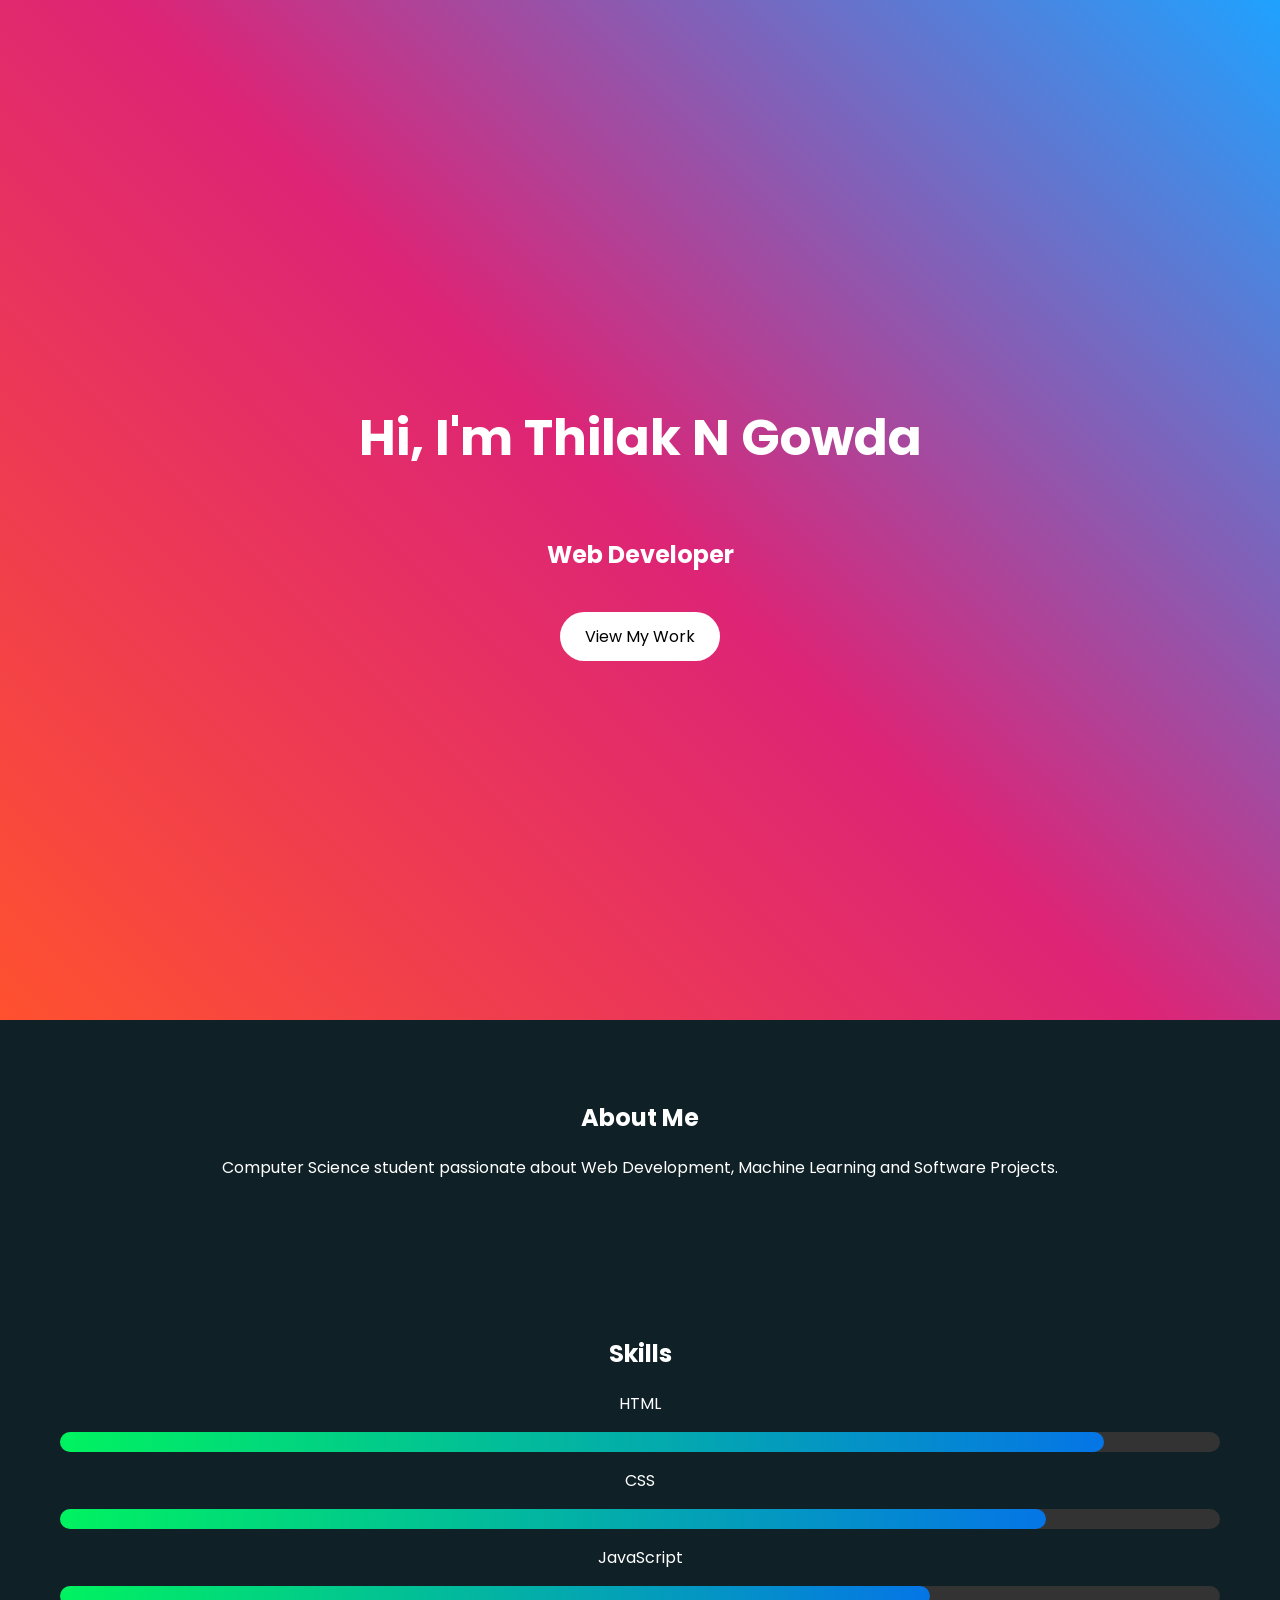
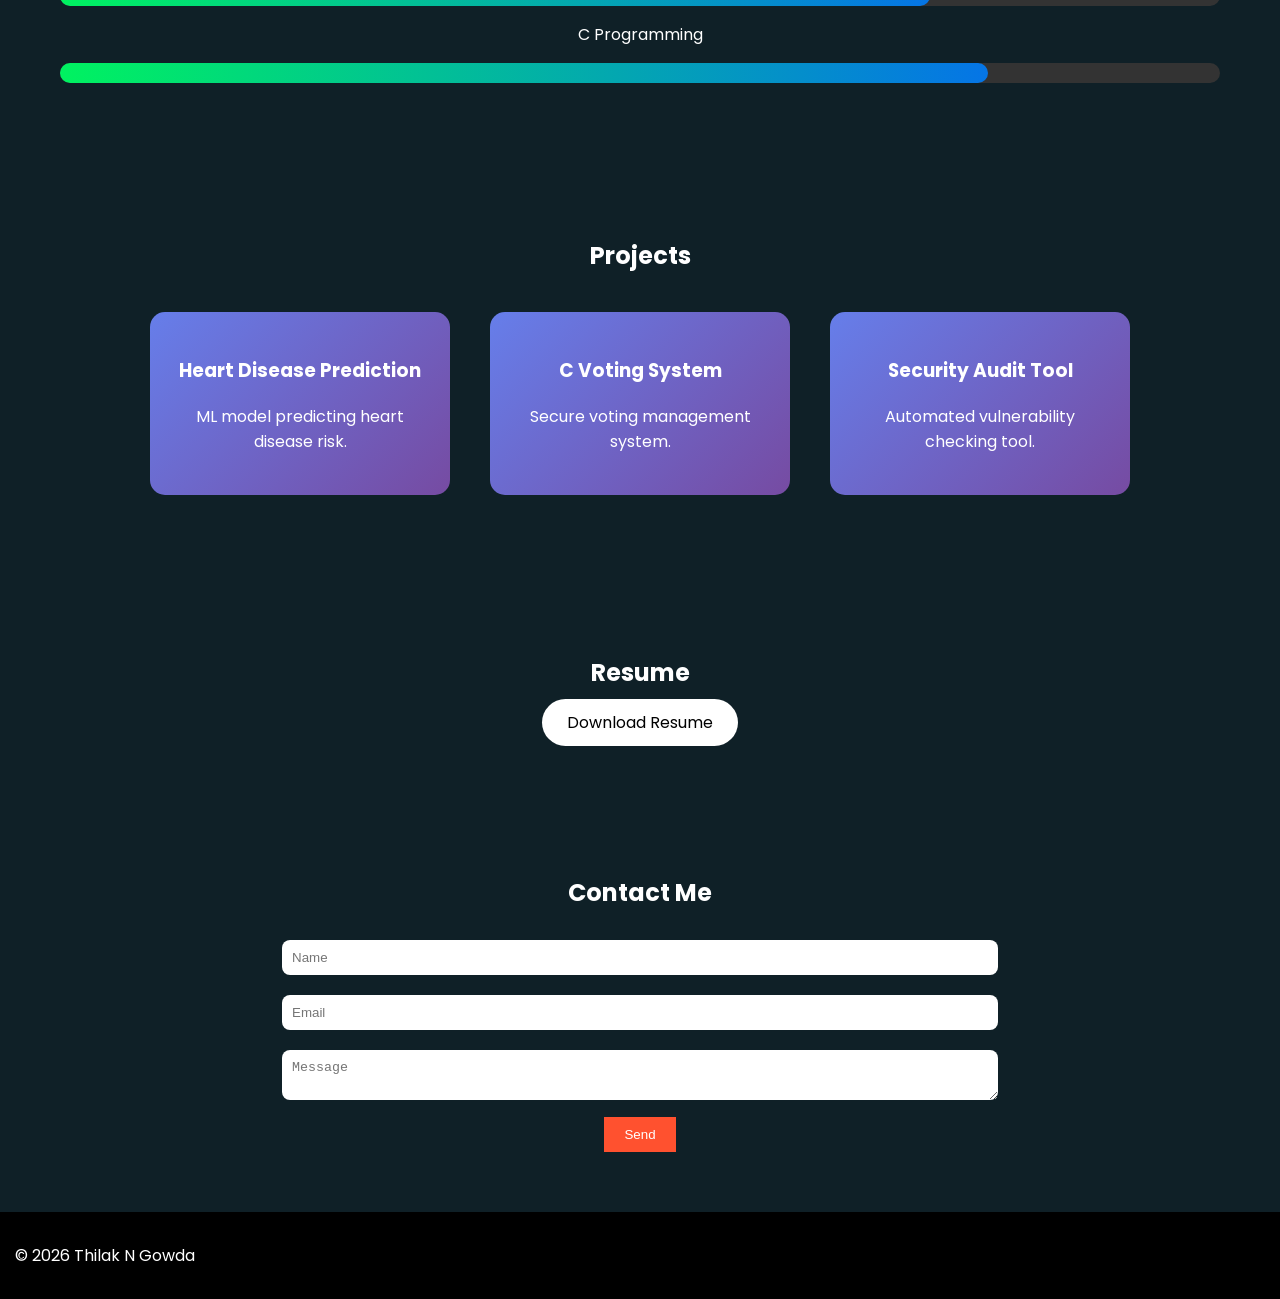
<file: index.html>
<!DOCTYPE html>
<html lang="en">

<head>
<meta charset="UTF-8">
<title>Thilak Portfolio</title>

<link rel="stylesheet" href="style.css">

<!-- Google Font -->
<link href="https://fonts.googleapis.com/css2?family=Poppins&display=swap" rel="stylesheet">

</head>

<body>

<!-- HERO -->
<section class="hero">
<h1>Hi, I'm Thilak N Gowda</h1>
<h2 class="typing"></h2>
<a href="#projects" class="btn">View My Work</a>
</section>

<!-- ABOUT -->
<section class="about">
<h2>About Me</h2>
<p>
Computer Science student passionate about Web Development,
Machine Learning and Software Projects.
</p>
</section>

<!-- SKILLS -->
<section class="skills">
<h2>Skills</h2>

<div class="skill-box">
<p>HTML</p>
<div class="progress"><span style="width:90%"></span></div>

<p>CSS</p>
<div class="progress"><span style="width:85%"></span></div>

<p>JavaScript</p>
<div class="progress"><span style="width:75%"></span></div>

<p>C Programming</p>
<div class="progress"><span style="width:80%"></span></div>
</div>

</section>

<!-- PROJECTS -->
<section id="projects">
<h2>Projects</h2>

<div class="cards">

<div class="card">
<h3>Heart Disease Prediction</h3>
<p>ML model predicting heart disease risk.</p>
</div>

<div class="card">
<h3>C Voting System</h3>
<p>Secure voting management system.</p>
</div>

<div class="card">
<h3>Security Audit Tool</h3>
<p>Automated vulnerability checking tool.</p>
</div>

</div>

</section>

<!-- RESUME -->
<section class="resume">
<h2>Resume</h2>
<a href="resume.pdf" download class="btn">Download Resume</a>
</section>

<!-- CONTACT -->
<section class="contact">
<h2>Contact Me</h2>

<form onsubmit="return validateForm()">
<input id="name" placeholder="Name">
<input id="email" placeholder="Email">
<textarea id="message" placeholder="Message"></textarea>
<br>
<button type="submit">Send</button>
</form>

</section>

<footer>
<p>© 2026 Thilak N Gowda</p>
</footer>

<script src="script.js"></script>

</body>
</html>
</file>
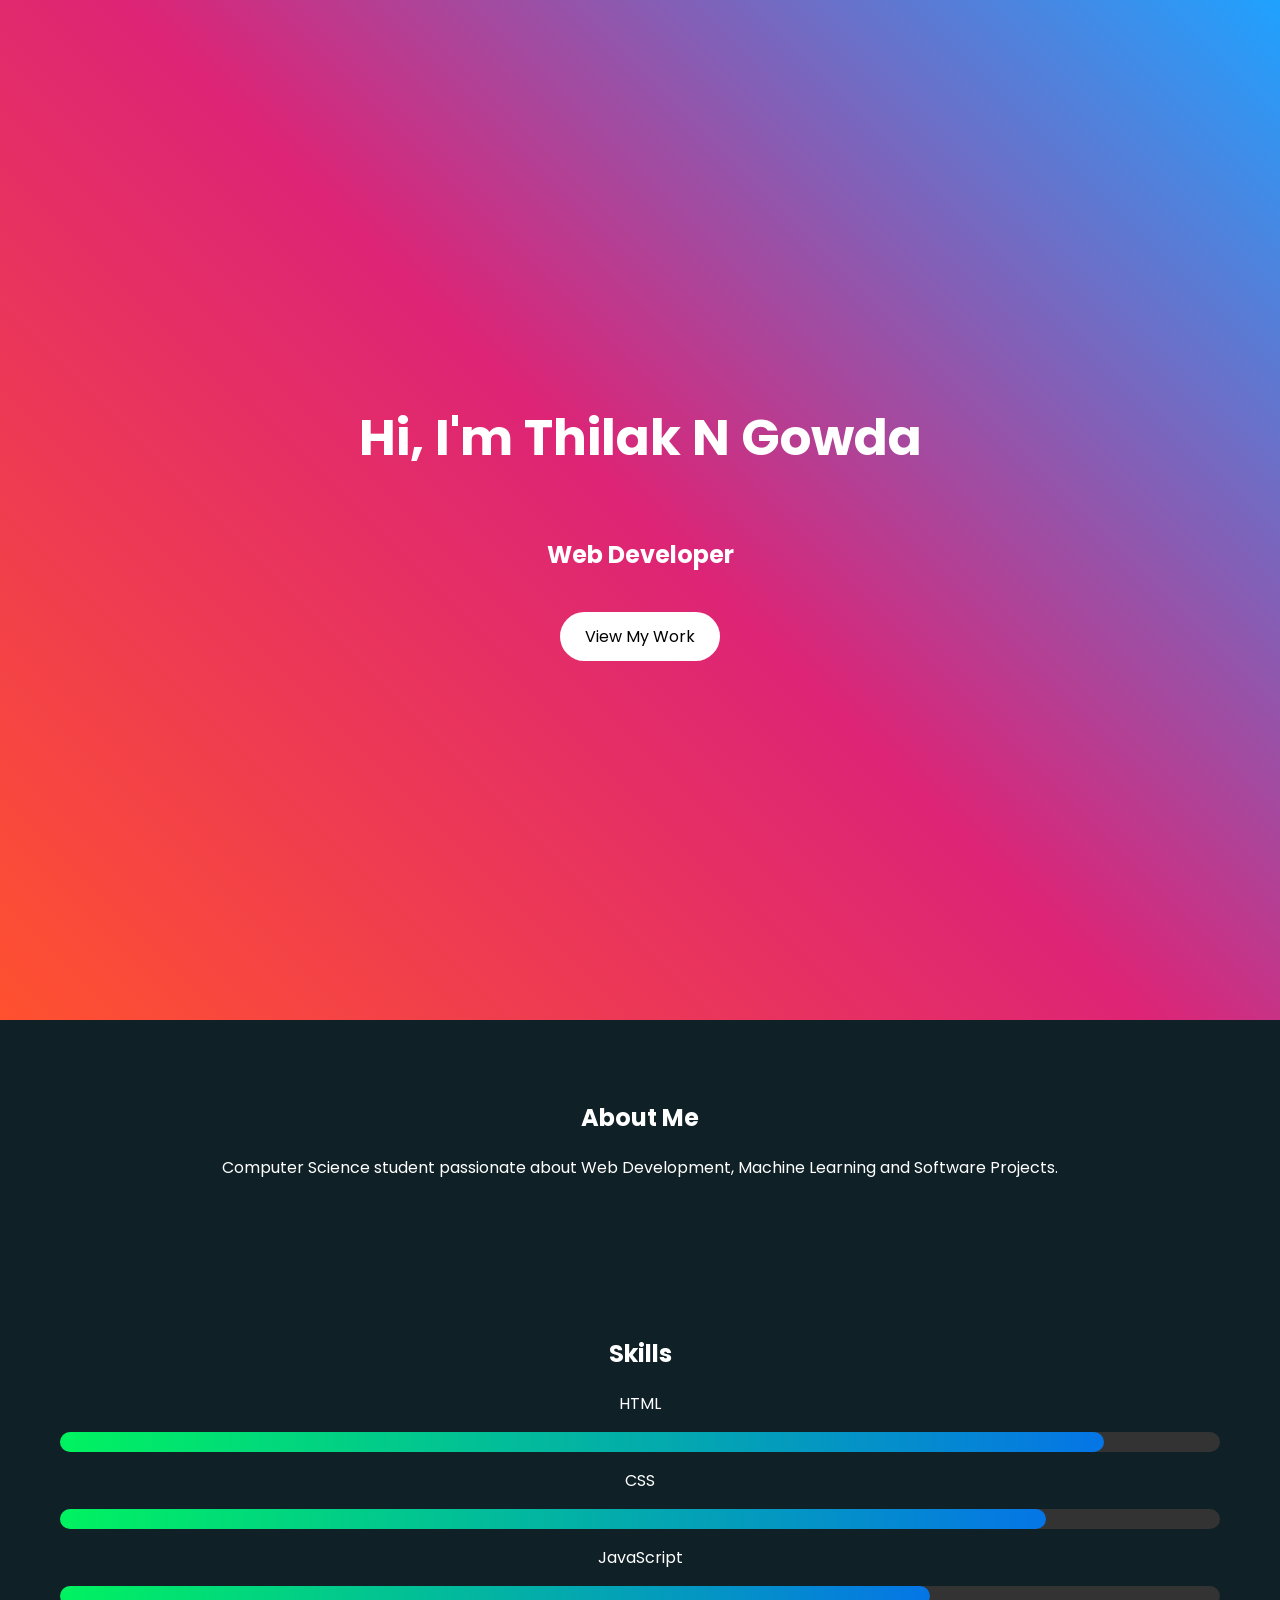
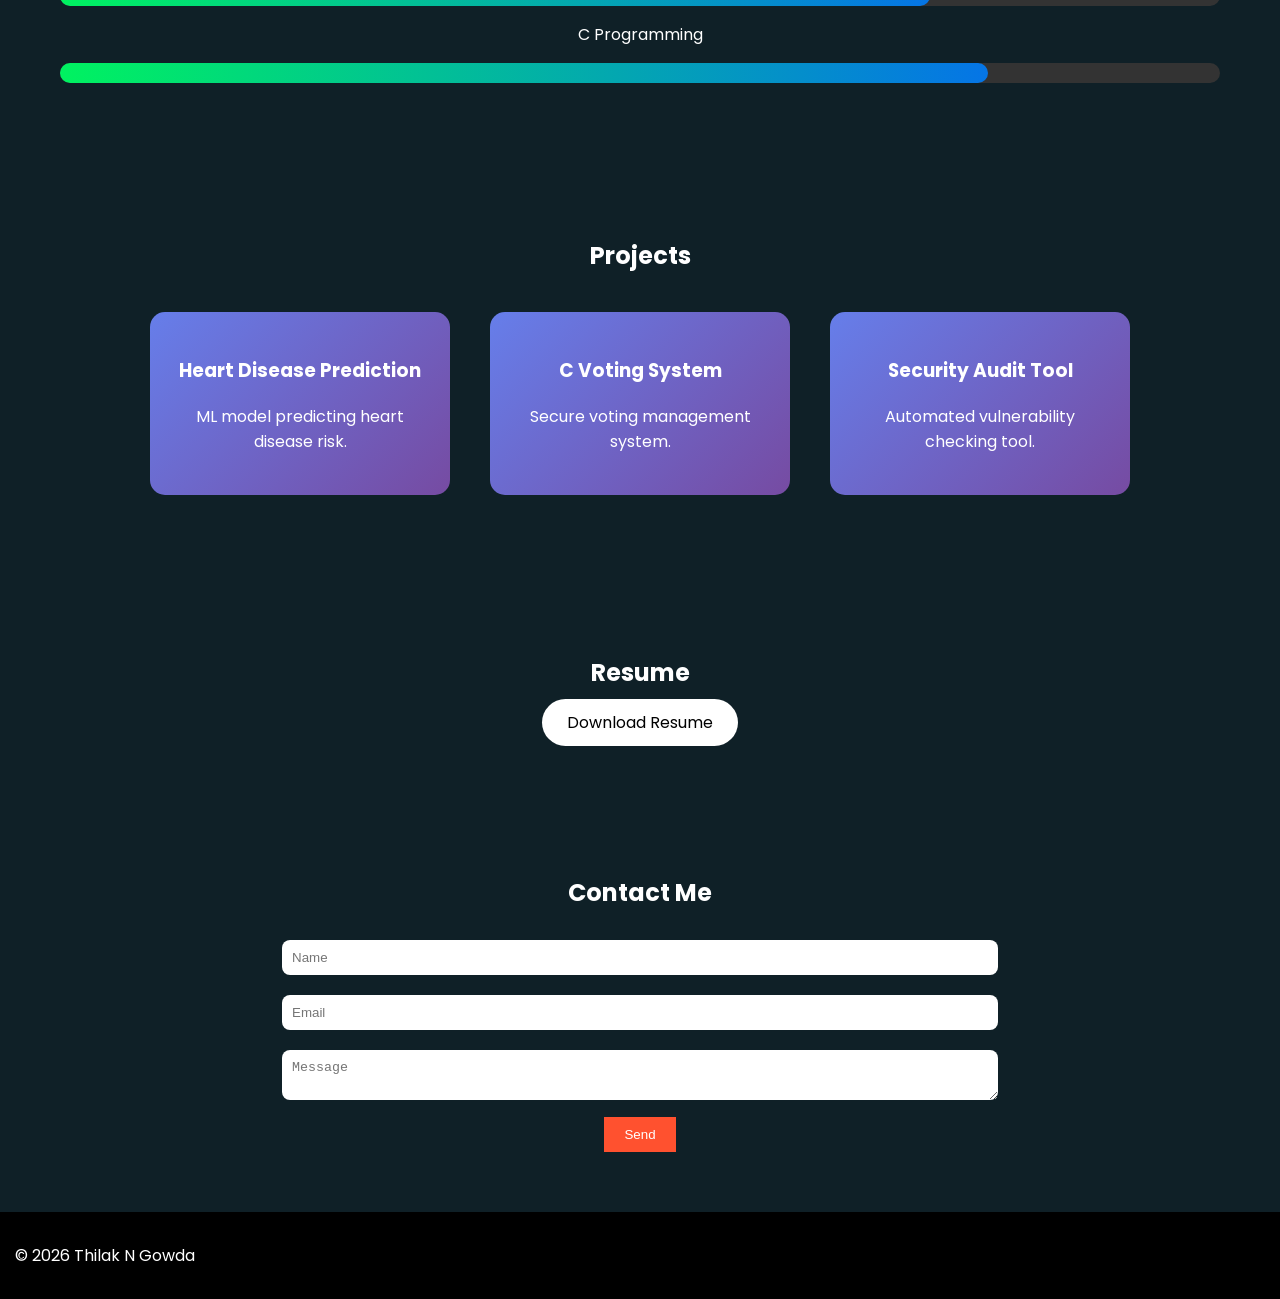
<file: Files/index.html>
<!DOCTYPE html>
<html lang="en">

<head>
<meta charset="UTF-8">
<title>Thilak Portfolio</title>

<link rel="stylesheet" href="style.css">

<!-- Google Font -->
<link href="https://fonts.googleapis.com/css2?family=Poppins&display=swap" rel="stylesheet">

</head>

<body>

<!-- HERO -->
<section class="hero">
<h1>Hi, I'm Thilak N Gowda</h1>
<h2 class="typing"></h2>
<a href="#projects" class="btn">View My Work</a>
</section>

<!-- ABOUT -->
<section class="about">
<h2>About Me</h2>
<p>
Computer Science student passionate about Web Development,
Machine Learning and Software Projects.
</p>
</section>

<!-- SKILLS -->
<section class="skills">
<h2>Skills</h2>

<div class="skill-box">
<p>HTML</p>
<div class="progress"><span style="width:90%"></span></div>

<p>CSS</p>
<div class="progress"><span style="width:85%"></span></div>

<p>JavaScript</p>
<div class="progress"><span style="width:75%"></span></div>

<p>C Programming</p>
<div class="progress"><span style="width:80%"></span></div>
</div>

</section>

<!-- PROJECTS -->
<section id="projects">
<h2>Projects</h2>

<div class="cards">

<div class="card">
<h3>Heart Disease Prediction</h3>
<p>ML model predicting heart disease risk.</p>
</div>

<div class="card">
<h3>C Voting System</h3>
<p>Secure voting management system.</p>
</div>

<div class="card">
<h3>Security Audit Tool</h3>
<p>Automated vulnerability checking tool.</p>
</div>

</div>

</section>

<!-- RESUME -->
<section class="resume">
<h2>Resume</h2>
<a href="resume.pdf" download class="btn">Download Resume</a>
</section>

<!-- CONTACT -->
<section class="contact">
<h2>Contact Me</h2>

<form onsubmit="return validateForm()">
<input id="name" placeholder="Name">
<input id="email" placeholder="Email">
<textarea id="message" placeholder="Message"></textarea>
<br>
<button type="submit">Send</button>
</form>

</section>

<footer>
<p>© 2026 Thilak N Gowda</p>
</footer>

<script src="script.js"></script>

</body>
</html>
</file>
<file: style.css>
body{
font-family:Poppins;
margin:0;
background:#0f2027;
color:white;
scroll-behavior:smooth;
}

/* HERO */
.hero{
height:100vh;
display:flex;
flex-direction:column;
justify-content:center;
align-items:center;
background:linear-gradient(45deg,#ff512f,#dd2476,#1fa2ff);
text-align:center;
}

.hero h1{
font-size:50px;
}

.btn{
background:white;
color:black;
padding:12px 25px;
text-decoration:none;
border-radius:25px;
margin-top:20px;
}

/* SECTIONS */
section{
padding:60px;
text-align:center;
}

/* SKILLS */
.progress{
background:#333;
height:20px;
border-radius:20px;
margin-bottom:15px;
}

.progress span{
display:block;
height:100%;
background:linear-gradient(90deg,#00f260,#0575e6);
border-radius:20px;
}

/* PROJECT CARDS */
.cards{
display:flex;
justify-content:center;
flex-wrap:wrap;
}

.card{
background:linear-gradient(135deg,#667eea,#764ba2);
padding:25px;
margin:20px;
width:250px;
border-radius:15px;
transition:0.4s;
}

.card:hover{
transform:translateY(-10px);
}

/* FORM */
input,textarea{
width:60%;
padding:10px;
margin:10px;
border-radius:8px;
border:none;
}

button{
padding:10px 20px;
background:#ff512f;
color:white;
border:none;
cursor:pointer;
}

/* FOOTER */
footer{
background:black;
padding:15px;
}
</file>
<file: Files/style.css>
body{
font-family:Poppins;
margin:0;
background:#0f2027;
color:white;
scroll-behavior:smooth;
}

/* HERO */
.hero{
height:100vh;
display:flex;
flex-direction:column;
justify-content:center;
align-items:center;
background:linear-gradient(45deg,#ff512f,#dd2476,#1fa2ff);
text-align:center;
}

.hero h1{
font-size:50px;
}

.btn{
background:white;
color:black;
padding:12px 25px;
text-decoration:none;
border-radius:25px;
margin-top:20px;
}

/* SECTIONS */
section{
padding:60px;
text-align:center;
}

/* SKILLS */
.progress{
background:#333;
height:20px;
border-radius:20px;
margin-bottom:15px;
}

.progress span{
display:block;
height:100%;
background:linear-gradient(90deg,#00f260,#0575e6);
border-radius:20px;
}

/* PROJECT CARDS */
.cards{
display:flex;
justify-content:center;
flex-wrap:wrap;
}

.card{
background:linear-gradient(135deg,#667eea,#764ba2);
padding:25px;
margin:20px;
width:250px;
border-radius:15px;
transition:0.4s;
}

.card:hover{
transform:translateY(-10px);
}

/* FORM */
input,textarea{
width:60%;
padding:10px;
margin:10px;
border-radius:8px;
border:none;
}

button{
padding:10px 20px;
background:#ff512f;
color:white;
border:none;
cursor:pointer;
}

/* FOOTER */
footer{
background:black;
padding:15px;
}
</file>
